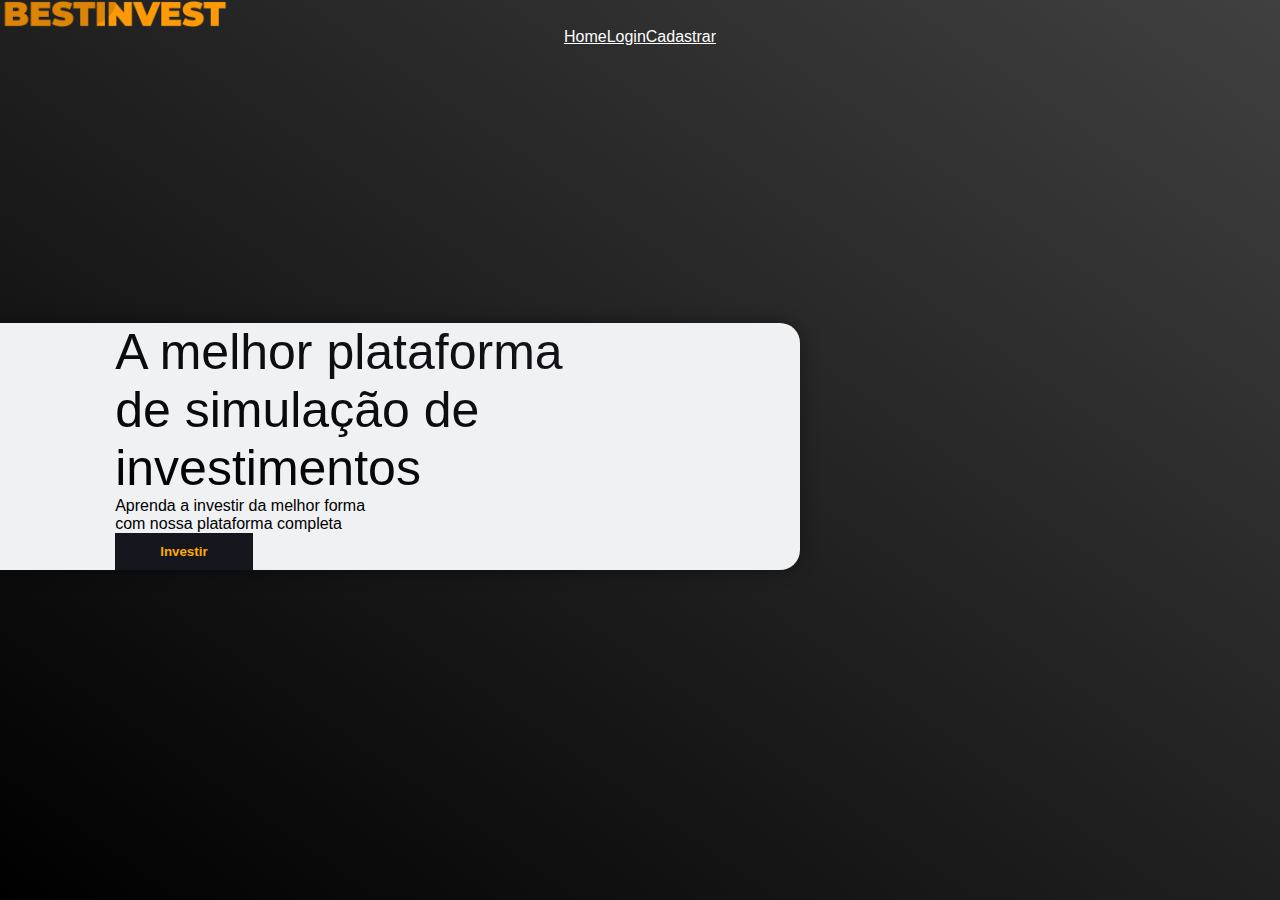
<file: index.html>
<!DOCTYPE html>
<html lang="pt-br">
<head>
    <meta charset="UTF-8">
    <meta http-equiv="X-UA-Compatible" content="IE=edge">
    <meta name="viewport" content="width=device-width, initial-scale=1.0">
    <meta name="description" content="Plataforma de simulação de investimentos.">
    <meta name="keywords" content="investimentos,financas,investir">
    <title>BestInvest</title>

    <link rel="shortcut icon" href="login/img/favicon-logo.png" type="image/x-icon">

    <!-- CSS -->
    <link rel="stylesheet" href="login/CSS/style.css">
    <link href="https://cdn.jsdelivr.net/npm/bootstrap@5.0.2/dist/css/bootstrap.min.css" rel="stylesheet" integrity="sha384-EVSTQN3/azprG1Anm3QDgpJLIm9Nao0Yz1ztcQTwFspd3yD65VohhpuuCOmLASjC" crossorigin="anonymous">

    <!-- JS -->
    <script src="js/jquery-3.6.2.min.js" defer></script>
    <script src="login/login-user.js" defer></script>
    <script src="login/menu.js" defer></script>
    <script src="js/system.js" defer></script>
    <script src="https://cdn.jsdelivr.net/npm/bootstrap@5.0.2/dist/js/bootstrap.bundle.min.js" integrity="sha384-MrcW6ZMFYlzcLA8Nl+NtUVF0sA7MsXsP1UyJoMp4YLEuNSfAP+JcXn/tWtIaxVXM" crossorigin="anonymous"></script>

</head>
<body>
    <main class="container_principal pb-5">
        <nav class="nav_principal navbar navbar-expand-lg py-4 px-3">
            <div class="container">
    
                <a href="index.html" class="navbar-brand d-flex align-items-center">
                    <img class="logo-img" src="login/img/img-logo-site.png" alt="Logo BestInvest">
                </a>
    
                <div class="container_menu">
    
                    <div class="menu_burguer">
                        <svg id="menu_open" xmlns="http://www.w3.org/2000/svg" height="36px" viewBox="0 0 24 24" width="36px" fill="#FFFFFF"><path d="M0 0h24v24H0V0z" fill="none"></path><path d="M3 18h18v-2H3v2zm0-5h18v-2H3v2zm0-7v2h18V6H3z"></path></svg>
                        
                        <svg id="menu_close" class="close" xmlns="http://www.w3.org/2000/svg" height="36px" viewBox="0 0 24 24" width="36px" fill="#FFFFFF"><path d="M0 0h24v24H0V0z" fill="none"></path><path d="M19 6.41L17.59 5 12 10.59 6.41 5 5 6.41 10.59 12 5 17.59 6.41 19 12 13.41 17.59 19 19 17.59 13.41 12 19 6.41z"></path></svg>
                    </div>
    
                    <div class="menu_desktop">
                        <ul>
                            <li class="nav-item px-2">
                                <a href="index.html" class="nav-link fw-bold ">Home</a>
                            </li>
                            <li class="nav-item px-2">
                                <a href="login/login.html" class="nav-link fw-bold ">Login</a>
                            </li>
                            <li class="nav-item px-2">
                                <a href="login/cadastro.html" class="nav-link fw-bold ">Cadastrar</a>
                            </li>
                        </ul>
                    </div><!--menu_desktop-->
                    <div class="menu_mobile">
                        <ul>
                            <li class="nav-item px-2 py-3">
                                <a href="index.html" class="nav-link fw-bold ">Home</a>
                            </li>
                            <li class="nav-item py-3 px-2">
                                <a href="login/login.html" class="nav-link fw-bold ">Login</a>
                            </li>
                            <li class="nav-item py-3 px-2">
                                <a href="login/cadastro.html" class="nav-link fw-bold ">Cadastrar</a>
                            </li>
                        </ul>
                    </div><!--menu_mobile-->
                </div>
            </div><!--container-->
        </nav><!--navbar-->
        <div class="container_main pe-5">
            <div class="wraper_container py-5">
                <h1 class="text-light fw-bold pb-3">
                    A melhor plataforma <br>
                        de simulação de <br> investimentos
                </h1>
                <p class="pb-3">
                    Aprenda a investir da melhor forma
                        <br> com nossa plataforma completa
                </p>
                <button type="button" id="button_investir">Investir</button>
            </div>
        </div>
    </main>
</body>
</html>
</file>
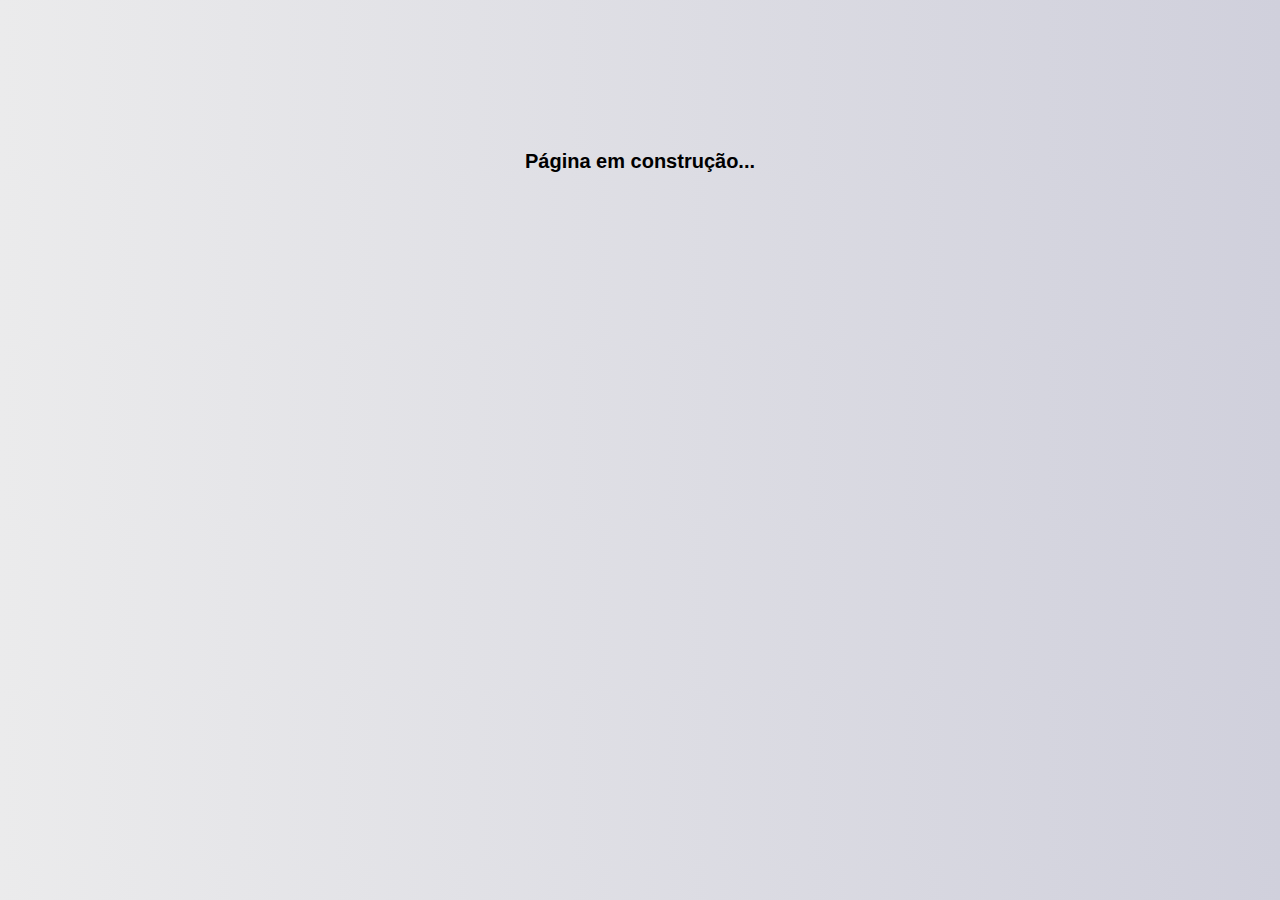
<file: conta/conta-user.html>
<!DOCTYPE html>
<html lang="pt-br">
<head>
    <meta charset="UTF-8">
    <meta http-equiv="X-UA-Compatible" content="IE=edge">
    <meta name="viewport" content="width=device-width, initial-scale=1.0">
    <title>BestInvest | Conta</title>

    <!-- CSS -->
    <link rel="stylesheet" href="../CSS/style.css">

    <!-- JS -->
    <script src="../js/jquery-3.6.2.min.js" defer></script>
    <script src="../login/login-user.js" defer></script>

</head>
<body>
    <div class="embreve">
        Página em construção...
    </div>
</body>
</html>
</file>
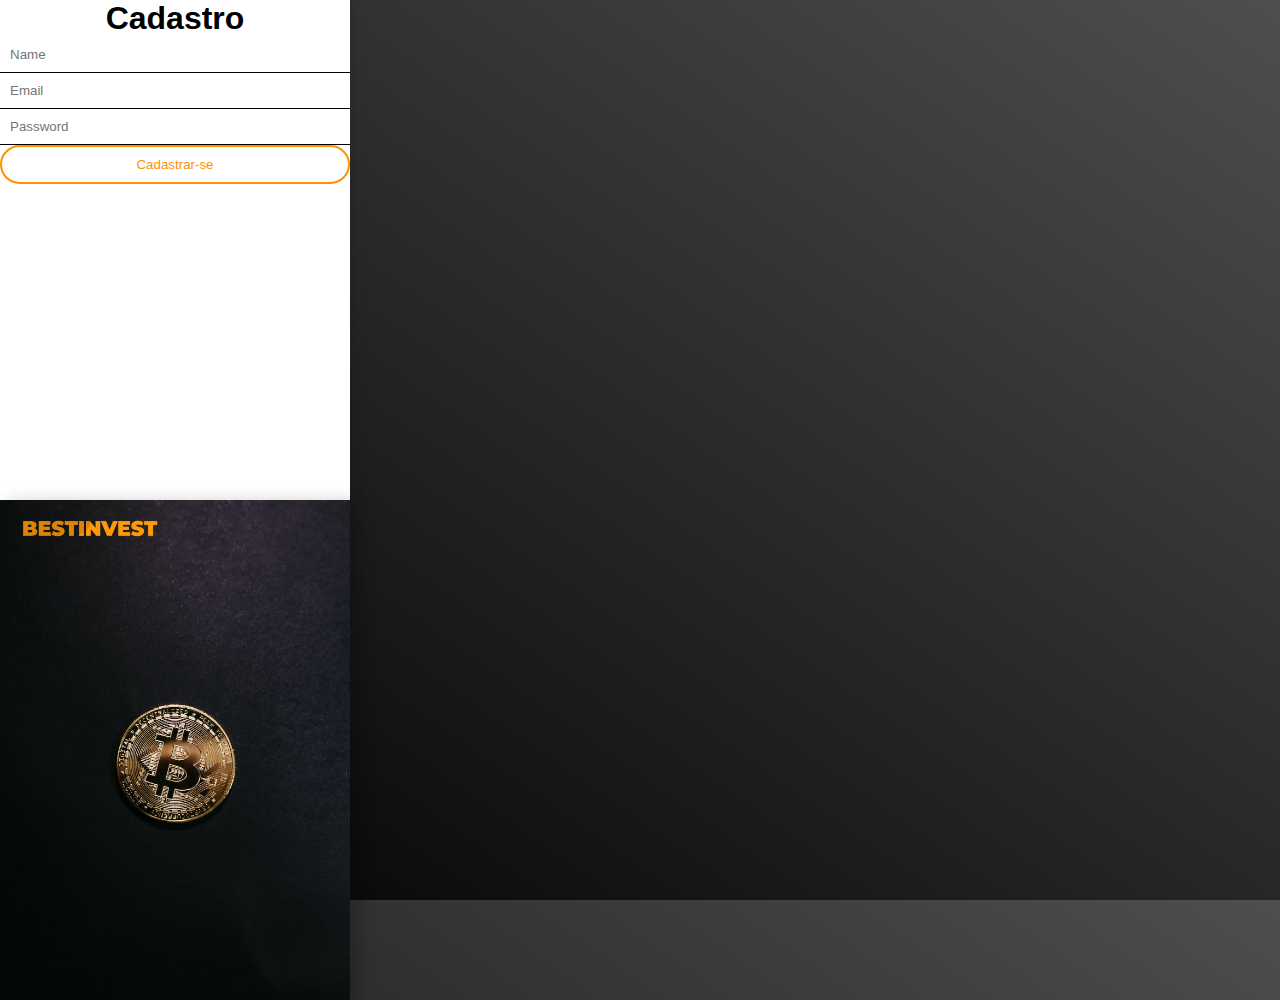
<file: login/cadastro.html>
<!DOCTYPE html>
<html lang="pt-br">
<head>
    <meta charset="UTF-8">
    <meta http-equiv="X-UA-Compatible" content="IE=edge">
    <meta name="viewport" content="width=device-width, initial-scale=1.0">
    <title>BestInvest</title>

    <link rel="shortcut icon" href="img/favicon-logo.png" type="image/x-icon">

    <!-- CSS -->
    <link rel="stylesheet" href="CSS/style.css">
    <link href="https://cdn.jsdelivr.net/npm/bootstrap@5.0.2/dist/css/bootstrap.min.css" rel="stylesheet" integrity="sha384-EVSTQN3/azprG1Anm3QDgpJLIm9Nao0Yz1ztcQTwFspd3yD65VohhpuuCOmLASjC" crossorigin="anonymous">

    <!-- JS -->
    <script src="../js/jquery-3.6.2.min.js" defer></script>
    <script src="login-user.js" defer></script>
    <script src="menu.js" defer></script>
    <script src="https://cdn.jsdelivr.net/npm/bootstrap@5.0.2/dist/js/bootstrap.bundle.min.js" integrity="sha384-MrcW6ZMFYlzcLA8Nl+NtUVF0sA7MsXsP1UyJoMp4YLEuNSfAP+JcXn/tWtIaxVXM" crossorigin="anonymous"></script>

</head>
<body>
    <div class="container_login pt-4">
        <div class="container d-flex justify-content-center pt-4 px-4">
            <form class="px-5 py-5">
                <h1 class="fw-bold fs-2 pb-5">Cadastro</h1>
                <input type="text" class="mb-4" id="inputCadastroNome" placeholder="Name" autocomplete required>

                <input type="email" class="mb-4" id="inputCadastroEmail" placeholder="Email" autocomplete required>

                <input type="password" class="mb-5" id="inputCadastroSenha" placeholder="Password" autocomplete required>

                <button type="button" id="cadastro" class="fw-bold mb-3">Cadastrar-se</button>
            </form>
            <div class="banner_form">
                <img src="../images/img-logo-site.png" alt="Logo BestInvest">
            </div>
        </div>
    </div>
</body>
</html>
</file>
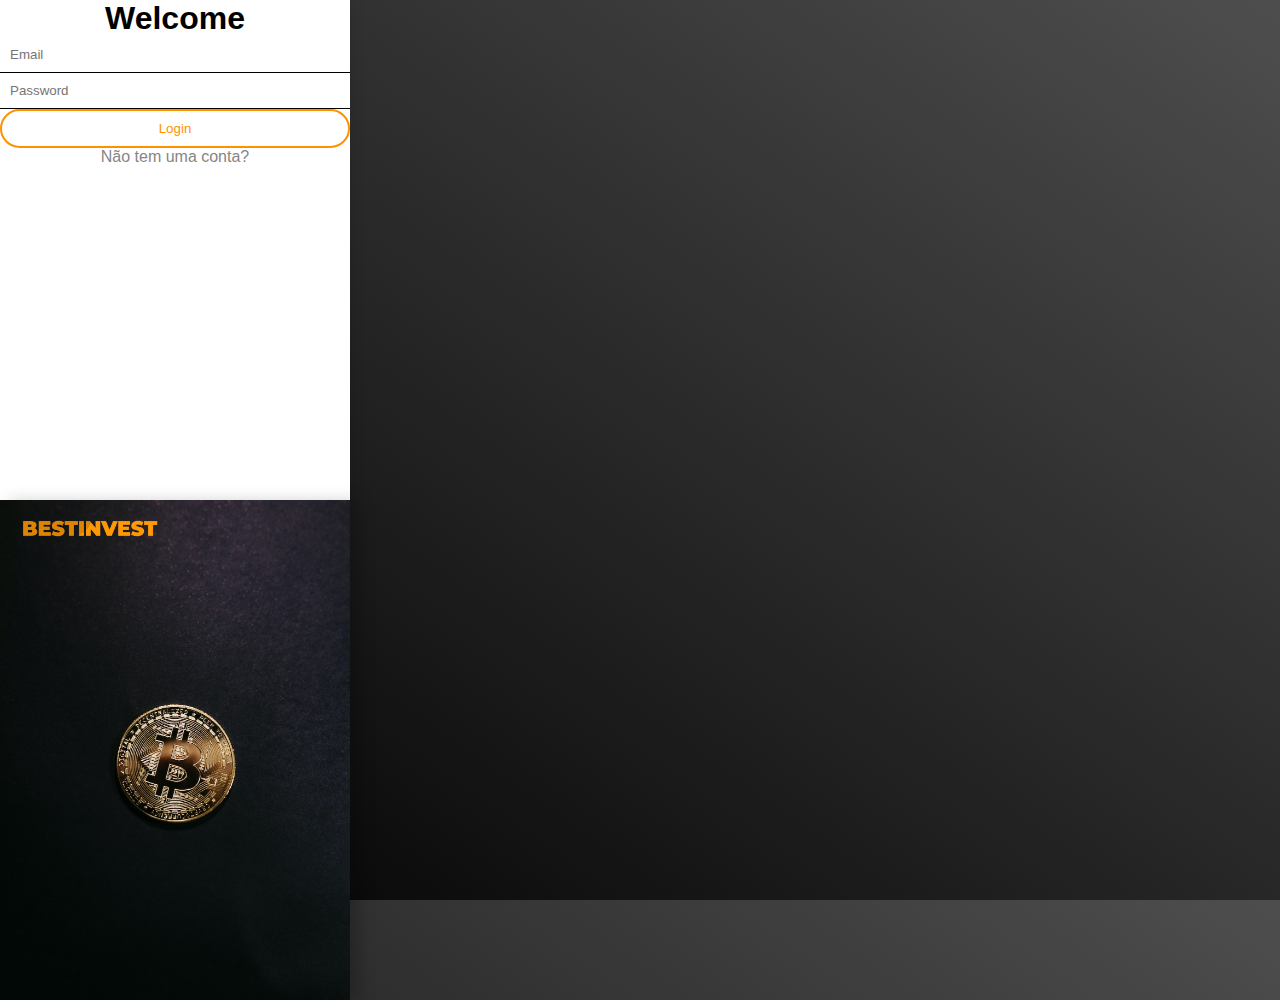
<file: login/login.html>
<!DOCTYPE html>
<html lang="pt-br">
<head>
    <meta charset="UTF-8">
    <meta http-equiv="X-UA-Compatible" content="IE=edge">
    <meta name="viewport" content="width=device-width, initial-scale=1.0">
    <title>BestInvest</title>

    <link rel="shortcut icon" href="img/favicon-logo.png" type="image/x-icon">

    <!-- CSS -->
    <link rel="stylesheet" href="CSS/style.css">
    <link href="https://cdn.jsdelivr.net/npm/bootstrap@5.0.2/dist/css/bootstrap.min.css" rel="stylesheet" integrity="sha384-EVSTQN3/azprG1Anm3QDgpJLIm9Nao0Yz1ztcQTwFspd3yD65VohhpuuCOmLASjC" crossorigin="anonymous">

    <!-- JS -->
    <script src="../js/jquery-3.6.2.min.js" defer></script>
    <script src="login-user.js" defer></script>
    <script src="menu.js" defer></script>
    <script src="https://cdn.jsdelivr.net/npm/bootstrap@5.0.2/dist/js/bootstrap.bundle.min.js" integrity="sha384-MrcW6ZMFYlzcLA8Nl+NtUVF0sA7MsXsP1UyJoMp4YLEuNSfAP+JcXn/tWtIaxVXM" crossorigin="anonymous"></script>

</head>
<body>

    <div class="container_login pt-4">
        <div class="container d-flex justify-content-center pt-4 px-4">
            <form class="px-5 py-5">
                <h1 class="fw-bold fs-2 pb-5">Welcome</h1>
                <input type="email" class="mb-5" placeholder="Email" id="inputLoginEmail" autocomplete required>

                <input type="password" class="mb-5" placeholder="Password" id="inputLoginSenha" autocomplete required>
                
                <button type="button" id="login" class="fw-bold mb-3">Login</button>
                <a href="cadastro.html">Não tem uma conta?</a>
            </form>
            <div class="banner_form">
                <img src="../images/img-logo-site.png" alt="Logo BestInvest">
            </div>
        </div>
    </div>
</body>
</html>
</file>
<file: login/CSS/style.css>
* {
    padding: 0;
    margin: 0;
    box-sizing: border-box;
    font-family: 'Sora',sans-serif;
}


@import url('https://fonts.googleapis.com/css2?family=Sora:wght@300;400;600&display=swap');



body {
    background-image: linear-gradient(to top right, rgb(0 0 0), rgb(78 78 78));
}

html,body {
    height: 100%;
}

/* Navbar */

.logo-img {
    width: 100%;
    max-width: 230px;
}

.menu_desktop {
    display: flex;
    justify-content: center;
    align-items: center;
    width: 100%;
    height: 10px;
}

.menu_desktop ul {
    display: contents;
    list-style-type: none;
}

.menu_desktop a {
    color: white;
    transition: .4s;
}

.menu_desktop a:hover {
    color: rgb(255, 183, 0);
}

.menu_mobile {
    display: none;
}

.menu_mobile a {
    color: black;
    transition: .4s;
}

.menu_mobile a:hover {
    color: rgb(255, 183, 0);
}

.menu_burguer {
    display: none;
    height: 30px;
}

#menu_open {
    display: block;
}

#menu_close {
    display: none;
}

.container_menu {
    display: flex;
}

@media screen and (max-width: 768px) {
    .menu_desktop {
        display: none;
    }

    .menu_mobile {
        display: block;
    }

    .menu_mobile ul {
        display: none;
        position: absolute;
        left: 0;
        top: 78px;
        width: 100%;
        background-color: rgb(255, 255, 255);
        list-style: none;
    }

    .menu_burguer {
        display: block;
    }

    .menu_burguer svg {
        cursor: pointer;
    }

    .logo-img {
        max-width: 150px;
    }

}



/* Container Principal */


.container_principal {
    background-image: linear-gradient(to top right,rgb(0 0 0),rgb(64 64 64));
    height: 100%;
}

.container_principal h1 {
    font-size: 50px;
    font-weight: 400;
    background-clip: text;
    -webkit-background-clip: text;
    -webkit-text-fill-color: transparent;
    background-image: linear-gradient(to top right,rgb(0, 0, 0),40%,rgb(23, 23, 29));
}

.container_principal p {
    color: #000000;
}

#button_investir {
    border: none;
    padding: 11px 45px;
    background-color: #16171e;
    background-size: 400% 400%;
    font-weight: bold;
    color: rgb(255, 170, 0);
    transition: .3s;
}

#button_investir:hover {
    background-color: #ffffff;
}

.container_main {
    height: 90%;
    width: 100%;
    display: flex;
    align-items: center;
}

.wraper_container {
    background-color: #f0f1f3;
    border-radius: 0 20px 20px 0;
    width: 100%;
    max-width: 800px;
    padding: 0 20px 0 9%;
    box-shadow: 0 0 18px rgba(0, 0, 0, 0.423);
}


/* Container Login */


.container_login {
    text-align: center;
}

.container_login form {
    width: 100%;
    max-width: 350px;
    background-color: white;
    height: 500px;
    box-shadow: 0 0 14px rgba(0, 0, 0, 0.165);
}

.container_login form input {
    width: 100%;
    border: none;
    border-bottom: 1px solid rgb(0, 0, 0);
    color: rgb(0, 0, 0);
    padding: 10px;
    outline: none;
    transition: .3s;
    background-color: transparent;
}

.container_login form input:focus {
    border-bottom: 1px solid rgb(0, 153, 255);
}


.container_login h1 {
    text-align: center;
    color: rgb(0, 0, 0);
}

#login,#cadastro {
    border: 2px solid rgb(255, 145, 0);
    background-color: transparent;
    border-radius: 5px;
    transition: .4s;
    color: rgb(255, 145, 0);
    width: 100%;
    padding: 10px 0;
    border-radius: 20px;
}

#login:hover,#cadastro:hover {
    background-color: rgb(255, 140, 0);
    color: white;
}

.container_login a {
    color: #868686;
    text-decoration: none;
}

.container_login a:hover {
    color: rgb(76, 76, 76);
    text-decoration: underline;
}

.popup_aviso_form {
    width: 100%;
    height: 60px;
    border-bottom: 5px;
    background-color: white;
    box-shadow: 0 0 20px rgba(0, 0, 0, 0.215);
    display: flex;
    align-items: center;
    justify-content: center;
    color: red;
    font-weight: bold;
    position: absolute;
    border-radius: 0 0 20px 20px;
    top: 0;
}

.banner_form {
    width: 100%;
    max-width: 350px;
    height: 500px;
    background-image: url('../img/banner-form.jpg');
    background-size: cover;
    background-position: center top;
    background-repeat: no-repeat;
    text-align: left;
    padding: 20px 0 0 20px;
    box-shadow: 9px 2px 16px rgb(0 0 0 / 22%);
}

.banner_form img {
    width: 100%;
    max-width: 140px;
}

@media screen and (max-width: 600px) {

    .container_principal h1 {
        font-size: 36px;
    }

    .banner_form {
        display: none;
    }

    .container_login form {
        width: 100%;
        max-width: 350px;
        background-color: white;
        height: 500px;
        box-shadow: 0 0 14px rgba(0, 0, 0, 0.268);
    }

}
</file>
<file: CSS/style.css>
* {
    padding: 0;
    margin: 0;
    box-sizing: border-box
}

/* Fonts */

@import url('https://fonts.googleapis.com/css2?family=Montserrat:wght@400;600;700&display=swap');


/*------------*/

:root {
    --cor1: #1e1f29;
    --cor2: #45b8ed;
    --cor3: #f3f3f3;
    --cor4: #6092ac;
    --riscoAlto: red;
    --riscoMedio:rgb(248, 227, 0);
    --riscoBaixo: rgb(0, 161, 0);
    --riscoMuitoBaixo: var(--cor2);
}

html {
    user-select: none;
}

body {
    background-image: linear-gradient(to right, rgb(235, 235, 236), rgb(208, 208, 220));
}

.embreve {
    text-align: center;
    padding-top: 150px;
    font-family: 'Montserrat',sans-serif;
    font-weight: bold;
    font-size: 20px;
}

/* Nav do site */


.logo_do_site {
    padding-top: 7px;
    width: 150px;
    height: auto;
}

.navbar_principal {
    width: 100%;
    background-color: #16171e;
    display: flex;
    height: 60px;
}

.centralizar_logo {
    display: flex;
    justify-content: left;
    align-items: center;
    width: 30%;
    padding-left: 5%;
}
/* carteira do usuário */


.container_carteira {
    display: flex;
    justify-content: center;
    align-items: center;
    width: 100%;
    padding: 0 15px;
}

.carteira {
    width: 100%;
    max-width: 400px;
    height: 300px;
    background-color: var(--cor1);
    border-radius: 10px;
    box-shadow: 0 0 7px rgba(0, 0, 0, 0.436);
    margin: 35px 0;
}

.retirar_dinheiro_btn {
    margin: 12px;
    font-family: 'Montserrat', sans-serif;
    font-weight: bolder;
    background-color: orange;
    outline: none;
    border: none;
    color: white;
    padding: 10px 20px;
    border-radius: 5px;
    transition: .3s;
    cursor:pointer;
}

.retirar_dinheiro_btn:hover {
    background-color: rgb(199, 129, 0);
}


.opcao_carteira {
/*Div Botoes adicionar e Retirar*/
    display: flex;
}


.opcao_carteira a {
    padding: 10px 20px;
    margin: 12px;
    font-family: 'Monserrat',sans-serif;
    font-weight: bold;
    color: white;
    border-radius: 5px;
    text-decoration: none;
    transition: .3s;
    display: flex;
    align-items: center;
}

.opcao_carteira a:hover {
    color: orange;
}

.opcao_carteira a svg {
    fill: white;
    transition: .3s;
}

.opcao_carteira a:hover svg {
    fill: orange;
}

.opcao_carteira svg {
    width: 12px;
    height: 12px;
    margin-left: 10px;
}

.dinheiro_carteira {
    width: 100%;
    max-width: 290px;
    height: 140px;
    border-radius: 10px;
    background-image: linear-gradient(to right ,#2e2f3e, #3f4155);
    margin: 30px auto;
    box-shadow: 0px 0px 10px #00000063;
    display: flex;
    justify-content: center;
    align-items: center;
}

.dinheiro_investido_usuario {
    display: flex;
    font-family: 'Montserrat', sans-serif;
    color: white;
    font-size: 23px;
    justify-content: center;
    align-items: center;
    transition: .5s;
}


/* Saldo Atual */


.div_saldo_usuario {
    width: 100%;
    height: 220px;
    background-color: #1e1f29;
}

.wraper_saldo {
    display: flex;
    justify-content: left;
    align-items: center;
    padding-top: 30px;
}

.saldo_atual {
    font-family: 'Montserrat', sans-serif;
    font-size: 25px;
    font-weight: bold;
    color: white;
    padding: 0px 0px 0px 60px; 
}

.open-span {
    background-image: linear-gradient(to top right,rgba(0, 0, 0, 0.549),#25252586);
    height: 40px;
    padding: 1px 60px;
    border-radius: 10px;
    background-size: 300% 100%,cover;
    background-position: 100%, center;
    animation: bg linear 3s infinite;
}


@keyframes bg {
    0% {
        background-position: 0%;
    }
    50% {
        background-position: 100%;
    }
    100% {
        background-position: 0%;
    }
}

.olho_box {
    margin-left: 10px;
    display: flex;
    justify-content: center;
    align-items: center;
}

.olho_box > svg {
    width: 25px;
    height: 25px;
    fill: orange;
    cursor: pointer;
}

#eye_open {
    display: block;
}

#eye_closed {
    display: none;
}

.titulo_saldo {
    font-family: 'Montserrat', sans-serif;
    font-size: 17px;
    font-weight: bold;
    color: rgb(255, 174, 0);
    padding: 50px 0px 0px 60px; 
}


/* Extrato */


.extrato {
    padding: 30px 0 0 60px;
}

.btn_extrato {
    border: none;
    font-family: 'Montserrat',sans-serif;
    font-size: 16px;
    color: white;
    font-weight: bold;
    background-color: transparent;
    transition: 0.3s;
    cursor: pointer;
}

.btn_extrato:hover {
    color: orange;
}

.extrato_user {
    position: absolute;
    left: 50%;
    bottom: 0;
    transform: translate(-50%);
    width: 100%;
    max-width: 500px;
    height: 600px;
    border-radius: 10px 10px 0 0;
    box-shadow: 0 0 12px rgba(0, 0, 0, 0.367);
    overflow: hidden;
    background-color: white;
}

.extrato_user > h1 {
    font-family: 'Montserrat',sans-serif;
    color: black;
    text-align: center;
    padding-bottom: 10px;
}


.container_extrato_user {
    padding: 10px 20px;
    overflow-y: auto;
    width: 100%;
    height: 504px;
}

.container_extrato_user::-webkit-scrollbar {
    width: 10px;
    background-color: transparent;
}
.container_extrato_user::-webkit-scrollbar-thumb {
    border-radius: 20px;
    background-color: rgb(59, 59, 59);
    border: none;
}

.container_extrato_user::-webkit-scrollbar-thumb:hover {
    background-color: rgb(110, 110, 110);
}


.valor_extrato_box {
    position: relative;
    width: 100%;
    border-radius: 8px;
    height: 100px;
    border: 2px solid rgb(233, 233, 233);
    transition: .4s;
    margin-bottom: 15px;
    display: flex;
    align-items: center;
}

.valor_extrato_box:hover {
    box-shadow: 0 0 10px rgba(0, 0, 0, 0.132);
}


.data_transacao {
    position: absolute;
    font-family: 'Montserrat',sans-serif;
    font-size: 13px;
    padding: 5px;
    bottom: 0;
    color: rgb(25, 25, 25);
}

.nome_transacao {
    font-family: 'Montserrat',sans-serif;
    font-weight: bold;
    padding-left: 30px;
    width: 60%;
}

.valor_transferencia {
    width: 40%;
    font-family: 'Montserrat',sans-serif;
    font-weight: bold;
    color: rgb(0, 205, 0);
}

/* Input Carteira */


.label_dinheiro {
    padding: 10px 10px 0 10px;
}

#label_add_dinheiro {
    display: none;
}

#label_retirar_dinheiro {
    display: none;
}

.label_dinheiro > input {
    border: 2px solid rgb(0, 0, 0);
    outline: none;
    padding: 10px;
    text-align: center;
    max-width: 120px;
    border-radius: 5px;
    background-color: #2e2f3e;
    color: white;
    font-size: 18px;
    -moz-appearance: textfield;
    appearance: textfield;
    margin-right: 10px;
}

.label_dinheiro > input[type=number]::-webkit-inner-spin-button  {
    -webkit-appearance: none;
}

.btn_input {
    border: none;
    background-color: #45b8ed;
    font-family: 'Montserrat', sans-serif;
    font-weight: 600;
    border-radius: 5px;
    padding: 10px 25px;
    color: white;
    font-size: 16px;
    outline: none;
    transition: .3s;
    cursor: pointer;
}

.btn_input:hover {
    background-color: #348cb4;
}


/* Mensagens na tela */


.container_popup {
    position: fixed;
    right: 20px;
    top: 20px;
    width: 100%;
    max-width: 220px;
    height: 60px;
    border-radius: 10px;
    background-color: white;
    display: inline-block;
    justify-content: center;
    align-items: center;
    overflow: hidden;
}

.container_popup h1 {
    font-family: 'Montserrat', sans-serif;
    font-weight: normal;
    font-size: 18px;
    text-align: center;
    color: rgb(38, 197, 38);
    padding-top: 21px;
}

.container_popup_erro {
    position: fixed;
    right: 20px;
    top: 20px;
    width: 100%;
    max-width: 220px;
    height: 60px;
    border-radius: 10px;
    background-color: rgb(255, 247, 247);
    overflow: hidden;
}

.container_popup_erro h1 {
    font-family: 'Montserrat', sans-serif;
    font-weight: normal;
    font-size: 18px;
    text-align: center;
    color: rgb(135, 18, 18);
    padding-top: 21px;
}

.bloco_popup {
    display: flex;
    justify-content: center;
    align-items: center;
}

.barra_popup {
    background-color: rgb(255, 0, 0);
    width: 0%;
    height: 5px;
    margin-top: 13px;
}


/* Scroll Bar */


::-webkit-scrollbar {
    width: 12px;
    background-color: #242424;
}
::-webkit-scrollbar-thumb {
    border-radius: 20px;
    background-color: rgb(59, 59, 59);
    border: 2px solid #242424;
}

::-webkit-scrollbar-thumb:hover {
    background-color: rgb(110, 110, 110);
}


/* Criptomoedas */


.section_cripto {
    text-align: center;
    padding: 25px 0;
    background-color: rgb(8, 9, 12);
}

.container_cripto_single {
    display: inline-table;
    margin: 15px;
    width: 100%;
    max-width: 350px;
    height: 120px;
    cursor: pointer;
}

.container_cripto_single:hover .logo_cripto img {
    rotate: 360deg;
}

.bloco_wraper_cripto {
    display: flex;
    align-items: center;
    width: 100%;
    max-width: 350px;
    height: 120px;
    background-color: #2e2f3e;
    border-radius: 10px;
    transition: .3s;
}

.bloco_wraper_cripto:hover {
    background-color: #1d1d2a;
}

.logo_cripto {
    width: 30%;
    padding: 3px;
}

.logo_cripto img {
    width: 85%;
    transition: .5s;
}


.bloco_cripto {
    width: 70%;
    padding-left: 10px;
    text-align: left;
}

.nome_cripto_moeda {
    font-family: 'Montserrat', sans-serif;
    font-weight: bold;
    color: white;
    font-size: 19px;
    padding-bottom: 10px;
}

.cotacao_cripto {
    font-family: 'Montserrat', sans-serif;
    color: rgb(255, 255, 255);
    font-size: 19px;
    display: inline-block;
    padding: 5px 0;
}

.atualizar_cotacao {
    display: block;
    font-family: 'Montserrat', sans-serif;
    color: rgb(203, 217, 255);
    font-size: 15px;
    padding: 6px 0px 6px 0px;
}


/* Opcao de investimento */


.container_investir_opcao {
    width: 100%;
    display: flex;
    justify-content: center;
    align-items: center;
    padding: 20px 0;
}

.box_opcao_investir {
    display: flex;
    justify-content: center;
    align-items: center;
    width: 100%;
    max-width: 130px;
    height: 70px;
    background-color: #ffffff;
    border-radius: 10px;
    margin: 8px;
    transition: .5s;
    cursor: pointer;
    border: none;
}

.box_opcao_investir:hover {
    background-color: #ff9900;
}

.box_opcao_investir h1 {
    font-family: 'Montserrat',sans-serif;
    color: rgb(37, 37, 37);
    font-weight: bold;
    text-align: center;
    font-size: 15px;
    cursor: pointer;
}

.container_main_investir {
    width: 100%;
    background-color: #ccc;
    height: 100%;
    display: flex;
    justify-content: center;
    align-items: center;
    transition: 0.3s;
}

.centralizar_content {
    width: 100%;
    max-width: 650px;
    height: 100%;
    padding: 12px;
}

.div_investir_box {
    width: 100%;
    height: 110px;
    border-radius: 10px;
    margin: 10px 0px;
    background-color: white;
    box-shadow: 0px 0px 8px rgba(0, 0, 0, 0.157);
    display: flex;
    cursor: pointer;
    transition: .3s;
}

.div_investir_box:hover {
    box-shadow: 0 0 14px rgba(0, 0, 0, 0.337);
}

.grau_risco {
    height: 110px;
    width: 7px;
    border-radius: 10px 0px 0px 10px;
}

.risco_baixo {
    background-color: var(--riscoBaixo);
}

.risco_muitobaixo {
    background-color: var(--riscoMuitoBaixo);
}

.risco_medio {
    background-color: var(--riscoMedio);
}

.risco_alto {
    background-color: var(--riscoAlto);
}

.bloco_info_investir {
    width: 100%;
    display: inline-block;
    padding-left: 10px;
}

.box_info_investir1 {
    width: 100%;
    height: 50%;
    display: flex;
    justify-content: left;
    align-items: center;
}

.box_info_investir1 h1 {
    font-family: 'Montserrat', sans-serif;
    font-size: 16px;
}

.box_info_investir2 {
    width: 100%;
    height: 50%;
    display: flex;
    align-items: center;
}

.inv_minimo {
    width: 50%;
    height: 100%;
    display: flex;
    align-items: center;
    justify-content: center;
}

.rentabilidade_box {
    width: 50%;
    height: 100%;
    display: flex;
    justify-content: center;
    align-items: center;
}

.bloco_span_wraper {
    display: inline-block;
}

.bloco_span_wraper span {
    display: block;
    text-align: center;
    padding: 2px;
}

.span_info_investir {
    font-family: 'Montserrat',sans-serif;
    font-size: 13px;
    color: rgb(148, 148, 148);
}

.info_valor {
    font-family: 'Montserrat',sans-serif;
    font-size: 18px;
    color: rgb(0, 0, 0);
    font-weight: bold;
}

#rentabilidade_grau {
    color: rgb(38, 197, 38);
}

.barra_hr {
    height: 1px;
    background-color: #7e7e7e;
    width: 98%;
    padding: 0 20px;
    margin: 1px 0;
}


/* Popup do investimento escolhido */


.fundo_popup_select {
    position: fixed;
    background-color: rgba(0, 0, 0, 0.264);
    width: 100%;
    top: 0;
    left: 0;
    height: 100%;
}

.container_select_investimento {
    position: fixed;
    bottom: 0;
    left: 50%;
    transform: translate(-50%);
    max-width: 500px;
    width: 100%;
    height: 600px;
    border-radius: 5px 5px 0 0;
    background-color: white;
    box-shadow: 0 0 18px rgba(0, 0, 0, 0.249);
}

.container_select_investimento > h1 {
    text-align: center;
    font-family: 'Montserrat', sans-serif;
    color: black;
    font-size: 28px;
}

.container_select_investimento > h2 {
    text-align: center;
    font-family: 'Montserrat', sans-serif;
    color: rgb(86, 86, 86);
    padding: 25px 0 5px 0;
    font-size: 20px;
}

.valor_investir {
    display: flex;
    justify-content: center;
    align-items: center;
    width: 100%;
    padding: 20px 0px;
}

.valor_investir > input {
    outline: none;
    border: none;
    border-bottom: 1px solid rgb(79, 79, 79);
    font-size: 25px;
    font-family: 'Montserrat',sans-serif;
    color: black;
    padding: 10px;
    width: 120px;
    text-align: center;
}

.valor_investir input::-webkit-inner-spin-button { 
    -webkit-appearance: none;
    
}
.valor_investir input { 
   -moz-appearance: textfield;
   appearance: textfield;

}


.valor_investir > p {
    font-size: 25px;
    font-family: 'Montserrat',sans-serif;
    color: black;
}

.fechar_select_inv {
    width: 100%;
    display: flex;
    justify-content: right;
    align-items: center;
    height: 50px;
    padding: 12px;
}

.fechar_select_inv img {
    width: 26px;
    height: 26px;
    cursor: pointer;
    transition: .3s;
}

.fechar_select_inv img:hover {
    transform: rotate(180deg);
}

.lista_dados_inv {
    width: 100%;
    height: 160px;
    display: flex;
    overflow-y: auto;
}

.lista_dados_inv::-webkit-scrollbar {
    width: 10px;
    background-color: transparent;
}
.lista_dados_inv::-webkit-scrollbar-thumb {
    border-radius: 20px;
    background-color: rgb(59, 59, 59);
    border: none;
}

.lista_dados_inv::-webkit-scrollbar-thumb:hover {
    background-color: rgb(110, 110, 110);
}

.lista_dados_inv ul {
    list-style-type: none;
    padding-left: 7%;
    width: 100%;

}

.lista_dados_inv ul li {
    padding: 10px 0 10px 10px;
    font-family: 'Montserrat',sans-serif;
    font-size: 19px;
    border-bottom: 1px solid #ccc;
}

.lista_dados_inv ul:nth-of-type(2) {
    text-align: right;
    padding-right: 7%;
    padding-left: 0;
}

.lista_dados_inv ul:nth-of-type(2) li {
    padding: 10px 10px 10px 0;
}

.container_button_confirmar {
    width: 100%;
    display: flex;
    justify-content: center;
    align-items: center;
    position: absolute;
    left: 0;
    bottom: 0;
}

#button_confirmar_inv {
    font-family: 'Montserrat',sans-serif;
    font-size: 19px;
    font-weight: bold;
    text-transform: uppercase;
    color: rgb(255, 255, 255);
    padding: 16px 50px;
    border-radius: 4px;
    background-color: rgb(255, 128, 0);
    border: none;
    outline: none;
    margin-bottom: 20px;
    cursor: pointer;
    transition: .3s;
}

#button_confirmar_inv:hover {
    background-color: rgb(235, 124, 12);
}


/* Footer do site */


footer {
    width: 100%;
    background-color: rgb(8, 9, 12);
    justify-content: bottom;
    align-items: center;
}

.bloco_footer {
    padding: 60px 0;
}


.info_site_footer {
    text-align: center;
    font-family: 'Montserrat', sans-serif;
    color: rgb(115, 115, 115);
    line-height: 25px;
}

.info_site_footer a {
    color: rgb(115, 115, 115);
    transition: .4s;
}

.info_site_footer a:hover {
    -webkit-text-fill-color: transparent;
    background-clip: text;
    -webkit-background-clip: text;
    background-image: linear-gradient(to right,rgb(255, 106, 0),rgb(255, 0, 0));
}


/* Container Investimentos Total de Aplicacoes */


.container_investimentos_total {
    width: 100%;
    padding: 20px 2%;
    display: flex;
    justify-content: center;
    align-items: center;
}

.wraper_tabela {
    width: 100%;
    border-radius: 5px;
    display: flex;
    flex-wrap: wrap;
}

.wraper_tabela::-webkit-scrollbar {
    width: 0px;
    background-color: #242424;
}

.wraper_tabela::-webkit-scrollbar-thumb {
    border-radius: 20px;
    background-color: rgb(59, 59, 59);
    border: 0px solid #242424;
}

.wraper_tabela::-webkit-scrollbar-thumb:hover {
    background-color: rgb(110, 110, 110);
}

/* Tabela Single */

.fundo_investido_usuario {
    width: 100%;
    background-image: linear-gradient(to top right,rgb(234, 235, 236),white);
    padding: 5px 0;
    margin: 10px 15px;
    height: 100%;
    min-height: 175px;
    display: flex;
    flex-wrap: wrap;
    max-width: 350px;
    border-radius: 5px;
    box-shadow: 0 0 10px rgba(0, 0, 0, 0.202);
}

.investido_aplicacao {
    display: flex;
    flex-wrap: wrap;
    align-items: center;
    width: 100%;
}

.investido_aplicacao .row_box:nth-of-type(1) {
    width: 90%;
    height: 100%;
    min-height: 175px;
    display: flex;
    flex-wrap: wrap;
}

.investido_aplicacao .row_box:nth-of-type(2) {
    width: 10%;
    display: flex;
    justify-content: center;
    align-items: center;
}

.investido_aplicacao  span {
    font-family: 'Monserrat',sans-serif;
    font-weight: bold;
    font-size: 15px;
}

.row_box:nth-of-type(1) > .col_box {
    width: 100%;
    min-height: 60px;
    padding-left:4%;
    width: 100%;
    align-items: center;
}

.row_box:nth-of-type(1) > .col_box > div {
    font-size: 12px;
    color: #828282;
    width: 100%;
    padding-top: 10px;
    padding-bottom: 5px;
}

.info_investimento_user {
    display: none;
    width: 100%;
}

.button_wraper {
    display: flex;
}

.button_aplicar {
    margin: 0 10px;
    border: none;
    font-family: 'Monserrat',sans-serif;
    font-weight: bold;
    background-color: orange;
    color: white;
    padding: 12px 25px;
    border-radius: 5px;
    font-size: 16px;
    transition: .3s;
    cursor: pointer;
}

.button_aplicar:hover {
    background-color: rgb(219, 142, 0);
}

.button_resgatar {
    border: 2px solid orange;
    margin: 0 10px;
    font-family: 'Monserrat',sans-serif;
    font-weight: bold;
    color: orange;
    padding: 10px 23px;
    border-radius: 5px;
    font-size: 16px;
    transition: .3s;
    cursor: pointer;
}

.button_resgatar:hover {
    background-color: orange;
    color: white;
}

.arrow_display {
    width: 20px;
    height: 20px;
    cursor: pointer;
    rotate: 0deg;
    display: flex;
    align-items: center;
}

.arrow_display img {
    width: 100%;
    transition: .6s;
}

.container_movimentar_dinheiro {
    padding: 5px 2%;
    display: none;
    width: 100%;
}

.container_movimentar_dinheiro input {
    border: 2px solid black;
    background-color: #2e2f3e;
    border-radius: 5px;
    font-size: 17px;
    padding: 10px;
    margin-right: 1%;
    color: white;
    font-family: 'Montserrat',sans-serif;
    width: 140px;
}

.container_movimentar_dinheiro input::-webkit-inner-spin-button  {
    -webkit-appearance: none;
}

.container_movimentar_dinheiro > div {
    padding: 10px 0;
}

.box_aplicar {
    display: none;
}

.box_resgatar {
    display: none;
}

.cor_rendimento {
    color: rgb(12, 170, 12);
}

#aviso_aplicacao_id {
    margin: 50px auto;
    font-weight: bold;
    width: 200px;
    height: 200px;
    text-align: center;
}


/* Graficos */

.container_grafico {
    max-width: 600px;
    height: 120px;
    width: 100%;
    padding: 2%;
}

.box_top {
    width: 100%;
    height: 75%;
    display: flex;
    justify-content: center;
    align-items: end;
}

.box_bottom {
    display: flex;
    justify-content: center;
    width: 100%;
    height: 25%;
}

.barra {
    margin: 0 5px;
    max-width: 40px;
    width: 100%;
    height: 0;
    border-radius: 5px 5px 0 0;
    background-color: rgb(10, 237, 10);
}

.barra:nth-of-type(2) {
    height: 0;
}

.barra:nth-of-type(3) {
    height: 0;
}
.barra:nth-of-type(4) {
    height: 0;
}
.barra:nth-of-type(5) {
    height: 0;
}
.barra:nth-of-type(6) {
    height: 0;
}

.data {
    font-family: Arial, Helvetica, sans-serif;
    margin: 5px 5px;
    width: 40px;
    height: 100%;
    border-radius: 5px 5px 0 0;
    text-align: center;
}

@keyframes bar {
    0% {
        height: 2%;
    }

    50% {
        height: 50%;
    }

    100% {
        height: 2%;
    }
}
</file>
